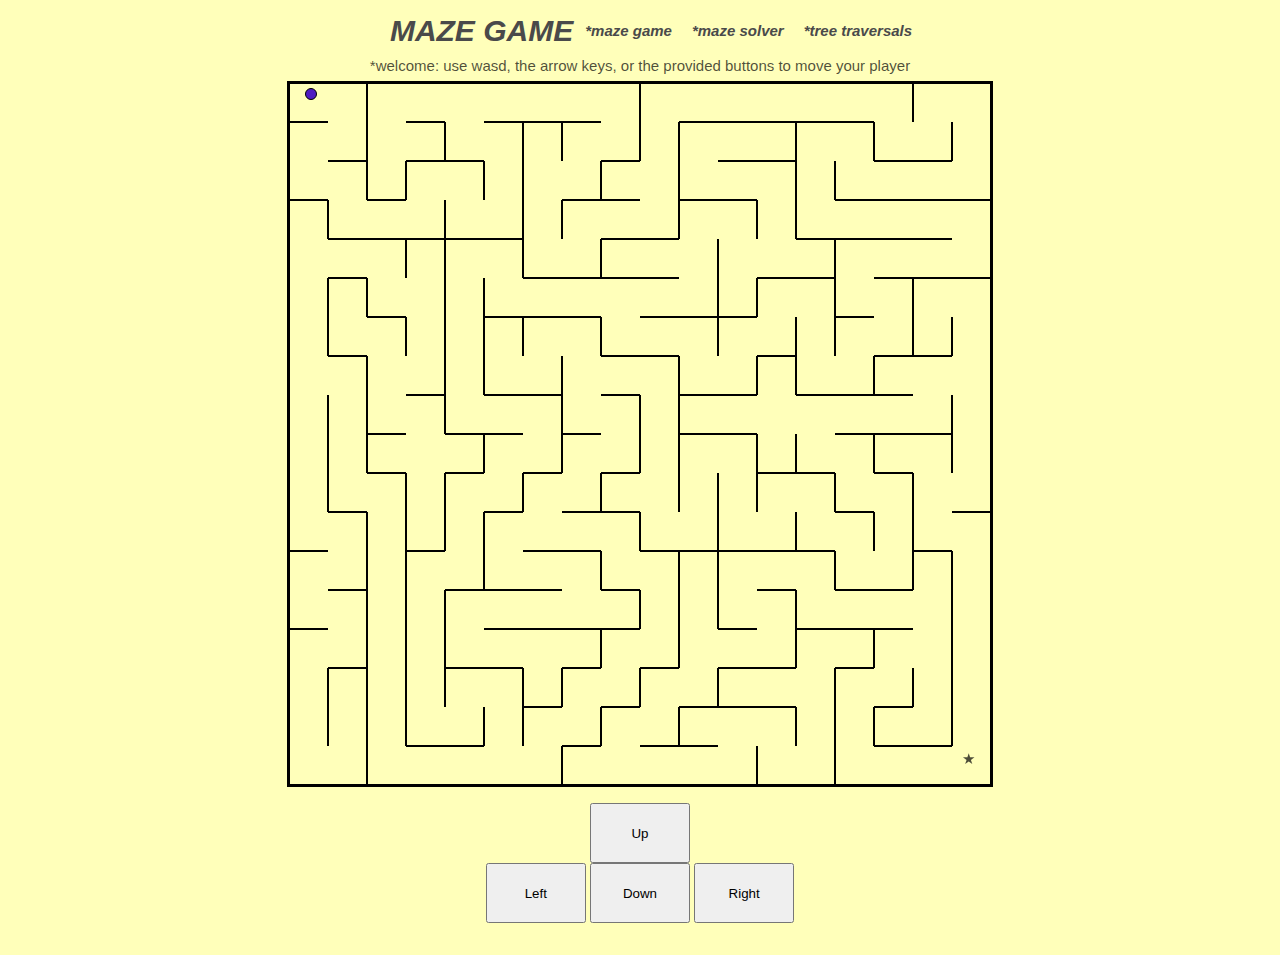
<file: index.html>
<script src="https://ajax.googleapis.com/ajax/libs/jquery/3.4.1/jquery.min.js"></script>

<!-- Source code here -->
<script>
var DBNAME='game';
var GAMENAME='maze';
</script>
<head>
  <link rel="stylesheet" type="text/css" href="/assets/css/style.css">
  <script src="assets/js/maze.js"></script>
  <script src="assets/js/app.js"></script>
  <title> Maze Game</title>
</head>

<body>
<div id="nav">
        <div class="Title" style = "margin: 0em; margin-right: 2px;">MAZE GAME</div>
				<a href="index.php">*maze game</a>
				<a href="mazeSolverDemo.php">*maze solver</a>
        <a href="treeTraversals.php">*tree traversals</a>
</div>
<section id = "container">
  </section>
      <section id = "container">
        <p style="text-align: center; margin: 0px;"> *welcome: use wasd, the arrow keys, or the provided buttons to move your player</>
        <div style='position:absolute' id=players></div>
        <div style='position:absolute' id=star></div>
        <canvas id="canvas" class = "center" style="border:2px solid #000000;">
        </canvas>
        <div id= "buttons">
            <table align = "center">
                <center> <input type=button class=button value="Up" onclick="goUp()"></center>
                <center>
                  <input type=button class=button value="Left" onclick="goLeft()">
                  <input type=button class=button value="Down" onclick="goDown()">
                  <input type=button class=button value="Right" onclick="goRight()">
              </center>
            </table>
        </div>
      </section>
</body>
</file>
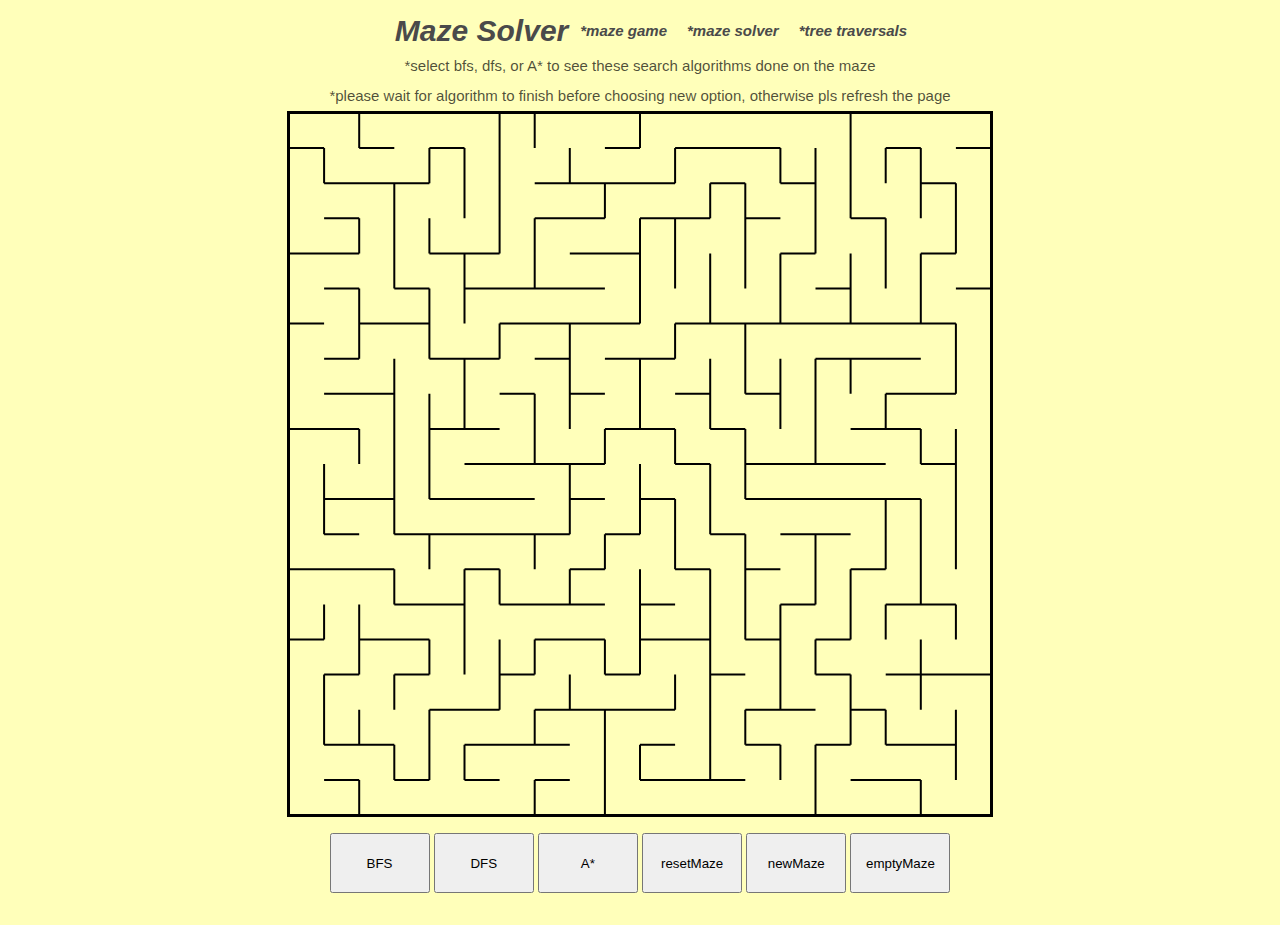
<file: mazeSolverDemo.html>
<script src="https://ajax.googleapis.com/ajax/libs/jquery/3.4.1/jquery.min.js"></script>

<!-- Source code here -->
<script>
var DBNAME='game';
var GAMENAME='maze';
</script>
<head>
  <script src="/assets/js/maze.js"></script>
  <script src="/assets/js/solver.js"></script>
  <script src="/assets/js/PriorityQueue.js"></script>
  <link rel="stylesheet" type="text/css" href="/assets/css/style.css">
  <title> Maze Solver </title>
</head>

<body>
<div id="nav">
        <div class="Title" style = "margin: 0em; margin-right: 2px;">Maze Solver</div>
				<a href="index.php">*maze game</a>
				<a href="mazeSolverDemo.php">*maze solver</a>
        <a href="treeTraversals.php">*tree traversals</a>
</div>
      <section id = "container">
        <p style="text-align: center; margin: 0em;"> *select bfs, dfs, or A* to see these search algorithms done on the maze</p>
        <p style="text-align: center; margin: 0em;"> *please wait for algorithm to finish before choosing new option, otherwise pls refresh the page</p>
        <div style='position:absolute' id=players>
        </div>
        <canvas id="canvas" class = "center" style="border:2px solid #000000;">
        </canvas>
        <div id= "buttons">
            <table align = "center">
                <center>
                  <input type=button class=button value="BFS" onclick="bfs()">
                  <input type=button class=button value="DFS" onclick="solveDFS()">
                  <input type=button class=button value="A*" onclick="aStar()">
                  <input type=button class=button value="resetMaze" onclick="resetMaze()">
                  <input type=button class=button value="newMaze" onclick="newMaze()">
                  <input type=button class=button value="emptyMaze" onclick="emptyMaze()">
              </center>
            </table>
        </div>
      </section>
</body>
</file>
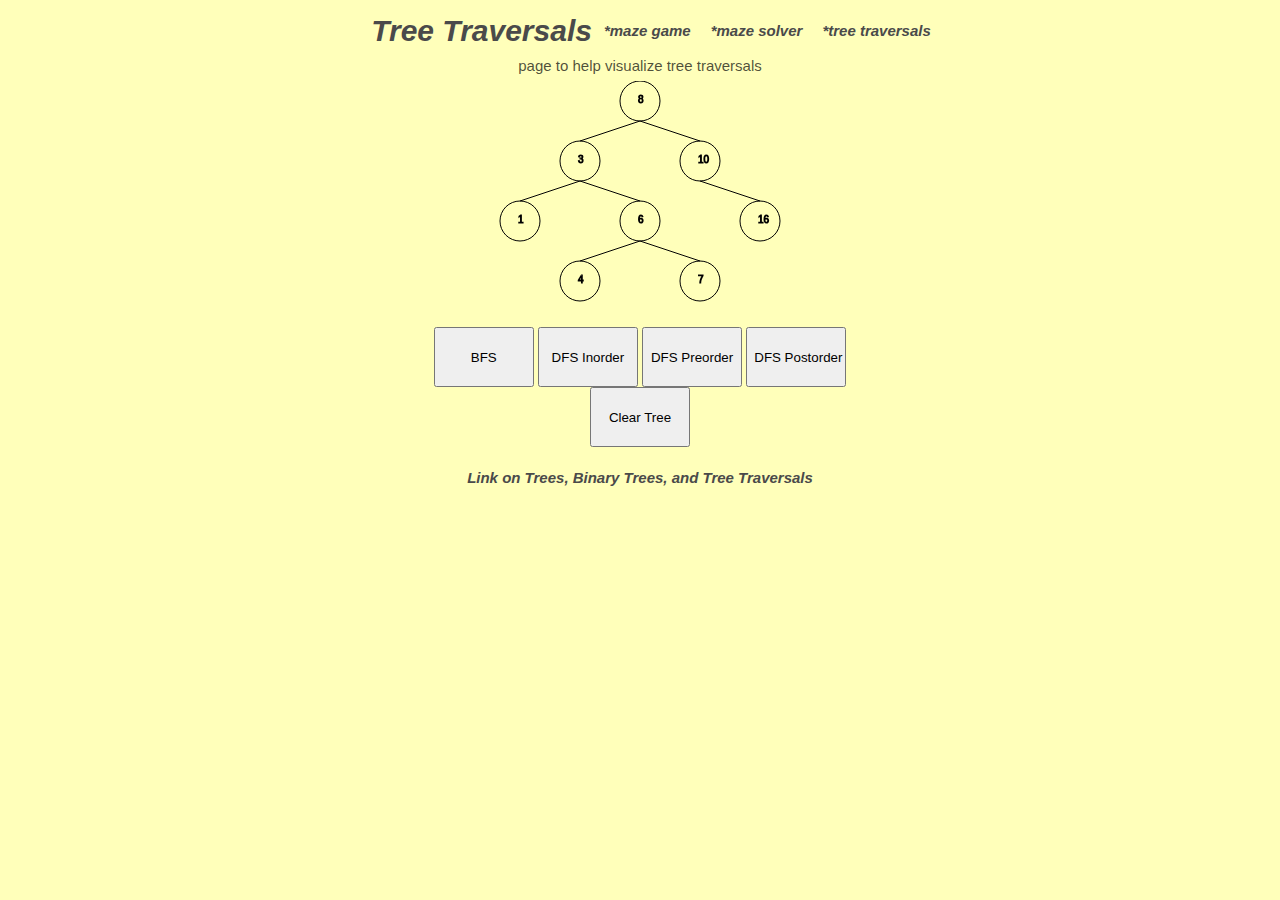
<file: treeTraversals.html>
<script src="https://ajax.googleapis.com/ajax/libs/jquery/3.4.1/jquery.min.js"></script>

<!-- Source code here -->
<head>
    <script src="/assets/js/tree.js"></script>
    <link rel="stylesheet" type="text/css" href="/assets/css/style.css">
    <title> Tree Traversals </title>
</head>

<body>
<div id="nav">
        <div class="Title" style = "margin: 0em; margin-right: 2px;">Tree Traversals</div>
				<a href="index.php">*maze game</a>
				<a href="mazeSolverDemo.php">*maze solver</a>
        <a href="treeTraversals.php">*tree traversals</a>
</div>
      <section id = "container">
        <p style="text-align: center; margin: 0em;"> page to help visualize tree traversals</p>
        <div style='position:absolute' id=players>
        </div>
        <canvas id="canvas" class = "center" width="400" height="230">
        </canvas>
        <div id= "buttons">
            <table align = "center">
                <center>
                  <input type=button class=button value="BFS" onclick="bfs()">
                  <input type=button class=button value="DFS Inorder" onclick="dfsInorder()">
                  <input type=button class=button value="DFS Preorder" onclick="dfsPreorder()">
                  <input type=button class=button value="DFS Postorder" onclick="dfsPostorder()">
                  <br>
                  <input type=button class=button value="Clear Tree" onclick="clearTree()">
              </center>
            </table>
        </div>
        <center>
        <a href="https://docs.google.com/document/d/1MfHwxXgfTecg7lzaS0w5CH1-BJW9p0i6kQedZObL_ko/edit?usp=sharing" target = "_blank">Link on Trees, Binary Trees, and Tree Traversals</a>
        <center>
      </section>
</body>
</file>
<file: assets/css/style.css>
body {
    padding: 8px;
    font-family: Helvetica;
    /*background-color:#95C2EE;*/
    background-color: #ffffba;
    font-family: Karla, sans-serif;
    font-size: 15px;
    line-height: 30px;
    color: rgba(0, 0, 0, 0.7);
  }

  .player {
    border: 1px #000 solid;
    border-radius: 100px;
    position: absolute;
  }

  #buttons {
    touch-action: manipulation;
    padding: 16px;
  }

  .button {
    width: 100px;
    height: 60px
  }

  #container {
      margin-top: 35px;
    width: 100%;
  }

  .center {
    display: block;
    margin-left: auto;
    margin-right: auto;
    text-align: center;
  }

  .title {
    color: #4a4a4a;
    text-align: center;
    font-size: 2em;
    line-height: 1em;
    font-weight: 600;
    font-style: italic;
    margin-bottom: 10px;
  }

  #nav {
    position: fixed;
    top: 0;
    padding-bottom: 10px;
    padding-top: 16px;
    width: 100%;
    display: flex;
    align-items: center;
    justify-content: center;
    background-color: white;
    overflow: hidden;
    z-index: 1;
    background: #ffffba;
  }

  #nav a {
      margin: 0px 10px;
      font-style: oblique;
      font-weight: bold;
      /*opacity: 0; */
      /* transition: opacity 0.9s ease-in-out; */
  }

  a {
    margin: 0px 10px;
    font-style: oblique;
    font-weight: bold;
    color:  #4a4a4a;
  }

  a:link {
    font-family: Karla, sans-serif;
    font-size: 15px;
    line-height: 30px;
    color:  #4a4a4a;
    text-decoration-color: #4a4a4a;
    text-decoration: none;
  }

 a:hover {
    /*transform: translateX(5px);*/
    text-decoration: underline;
    animation: none;
    /* animation: sideBounce .5s ease 0s infinite alternate */
 }

 .card-links {
    padding: 0;
    width: 100%;
    /* opacity: 0.6; */
}
</file>
